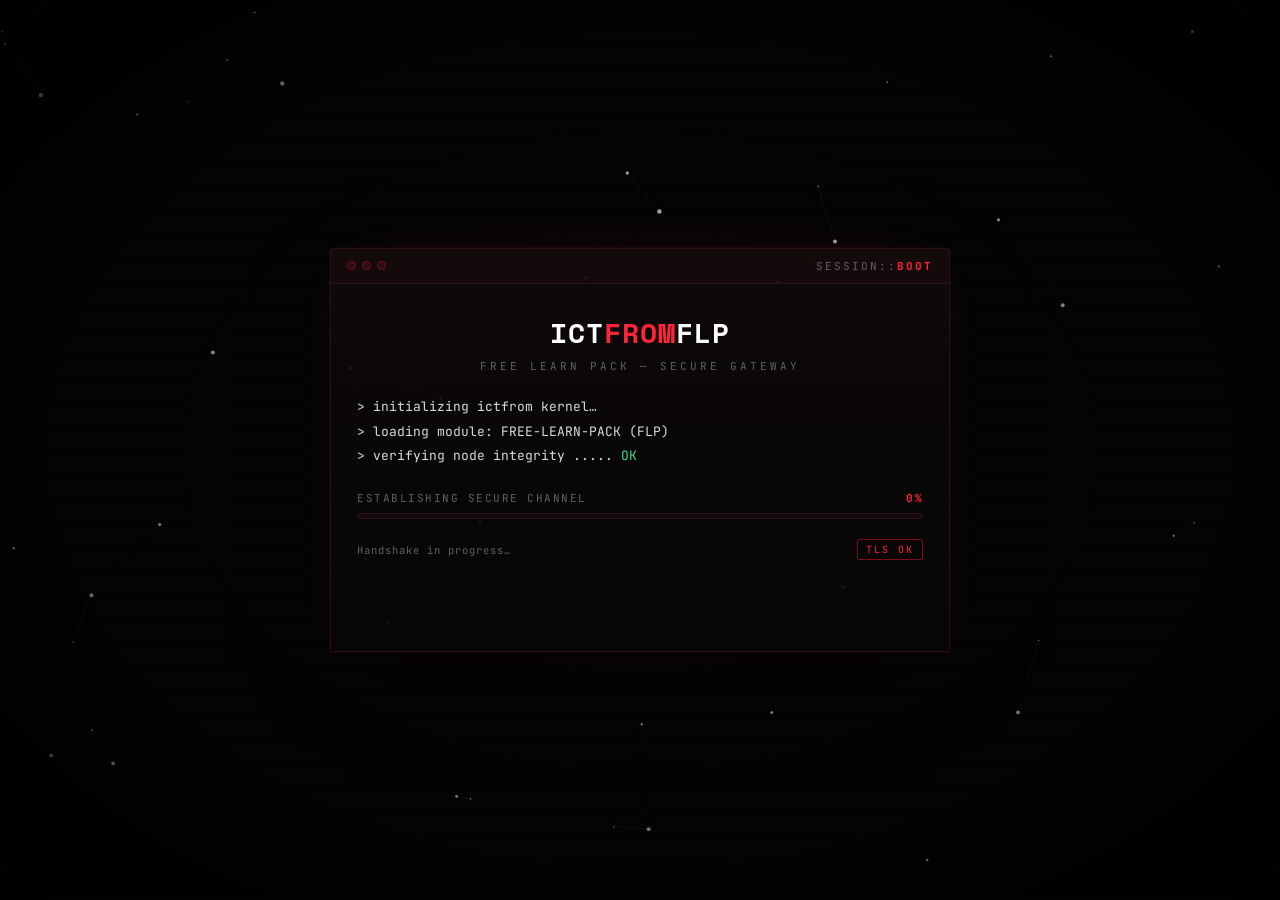
<file: index.html>
<!DOCTYPE html>
<html lang="si">
<head>
<meta charset="UTF-8">
<meta name="viewport" content="width=device-width, initial-scale=1.0">
<title>ictfrom | Initializing Secure Session</title>
<link rel="preconnect" href="https://fonts.googleapis.com">
<link href="https://fonts.googleapis.com/css2?family=Space+Mono:wght@400;700&family=JetBrains+Mono:wght@400;500;700&display=swap" rel="stylesheet">
  <link rel="icon" type="image/png" href="logo.png">
<style>
  :root{
    --bg:#050506;
    --panel:#0b0c0e;
    --red:#ff2438;
    --red-dim:#7a0d17;
    --red-glow:#ff4d5e;
    --text:#d7dade;
    --muted:#5c6169;
    --line:#2a1015;
  }
  *{margin:0;padding:0;box-sizing:border-box;}
  html,body{
    height:100%;
    background:var(--bg);
    font-family:'JetBrains Mono', monospace;
    color:var(--text);
    overflow:hidden;
  }
  canvas#net{
    position:fixed; inset:0; width:100%; height:100%; z-index:0;
  }
  .vignette{
    position:fixed; inset:0; z-index:1; pointer-events:none;
    background:radial-gradient(ellipse at center, transparent 35%, rgba(0,0,0,0.85) 100%);
  }
  .scanline{
    position:fixed; inset:0; z-index:2; pointer-events:none;
    background:repeating-linear-gradient(
      to bottom,
      rgba(255,255,255,0.015) 0px,
      rgba(255,255,255,0.015) 1px,
      transparent 1px,
      transparent 3px
    );
    mix-blend-mode:overlay;
  }

  .stage{
    position:relative; z-index:3;
    min-height:100vh;
    display:flex; align-items:center; justify-content:center;
    padding:24px;
  }

  .console{
    width:100%;
    max-width:620px;
    background:linear-gradient(180deg, rgba(15,10,11,0.9), rgba(7,5,6,0.95));
    border:1px solid var(--line);
    box-shadow:0 0 0 1px rgba(255,36,56,0.05), 0 30px 80px -20px rgba(0,0,0,0.8), 0 0 60px -30px rgba(255,36,56,0.25);
    border-radius:2px;
    overflow:hidden;
  }

  .console-bar{
    display:flex; align-items:center; justify-content:space-between;
    padding:10px 16px;
    border-bottom:1px solid var(--line);
    background:rgba(255,36,56,0.03);
  }
  .dots{display:flex; gap:6px;}
  .dot{width:9px;height:9px;border-radius:50%;background:#2a1015;border:1px solid var(--red-dim);}
  .console-title{
    font-size:11px; letter-spacing:2px; color:var(--muted); text-transform:uppercase;
  }
  .console-title b{color:var(--red);}

  .console-body{
    padding:28px 26px 24px;
    min-height:260px;
    display:flex; flex-direction:column;
  }

  .lines{
    font-size:13px; line-height:1.9;
    flex:1;
  }
  .lines .ln{
    opacity:0;
    white-space:pre-wrap;
    animation:reveal 0.15s forwards;
  }
  .lines .ok{color:#3ddc84;}
  .lines .tag{color:var(--red); font-weight:700;}
  .lines .dim{color:var(--muted);}
  .cursor{
    display:inline-block; width:7px; height:14px; background:var(--red);
    vertical-align:-2px; margin-left:2px;
    animation:blink 1s steps(1) infinite;
  }
  @keyframes reveal{ to{opacity:1;} }
  @keyframes blink{ 50%{opacity:0;} }

  .progress-wrap{
    margin-top:22px;
  }
  .progress-label{
    display:flex; justify-content:space-between;
    font-size:11px; color:var(--muted); letter-spacing:1.5px; text-transform:uppercase;
    margin-bottom:8px;
  }
  .progress-label span.pct{color:var(--red); font-weight:700;}
  .track{
    height:6px; background:#150a0c; border:1px solid var(--line); border-radius:2px; overflow:hidden;
    position:relative;
  }
  .fill{
    height:100%; width:0%;
    background:linear-gradient(90deg, var(--red-dim), var(--red), var(--red-glow));
    box-shadow:0 0 12px rgba(255,36,56,0.6);
    transition:width 0.15s linear;
  }

  .footer-row{
    display:flex; justify-content:space-between; align-items:center;
    margin-top:20px; font-size:10.5px; color:var(--muted); letter-spacing:1px;
  }
  .footer-row .badge{
    border:1px solid var(--red-dim); color:var(--red); padding:3px 8px; border-radius:2px; font-size:10px; letter-spacing:2px;
  }

  .headline{
    text-align:center; margin-bottom:22px;
  }
  .headline .brand{
    font-family:'Space Mono', monospace;
    font-size:28px; font-weight:700; letter-spacing:1px;
    color:#fff;
  }
  .headline .brand b{color:var(--red);}
  .headline .sub{
    margin-top:6px; font-size:11px; color:var(--muted); letter-spacing:3px; text-transform:uppercase;
  }

  .enter-btn{
    margin-top:22px;
    width:100%;
    padding:14px;
    background:var(--red);
    color:#0b0508;
    border:none;
    border-radius:2px;
    font-family:'JetBrains Mono', monospace;
    font-weight:700;
    letter-spacing:2px;
    font-size:13px;
    cursor:pointer;
    opacity:0;
    transform:translateY(6px);
    transition:opacity 0.4s ease, transform 0.4s ease, background 0.2s ease;
    pointer-events:none;
  }
  .enter-btn.show{ opacity:1; transform:translateY(0); pointer-events:auto; }
  .enter-btn:hover{ background:var(--red-glow); }

  @media (max-width:480px){
    .console-body{padding:20px 18px;}
    .headline .brand{font-size:22px;}
  }

  @media (prefers-reduced-motion: reduce){
    .lines .ln{animation:none; opacity:1;}
    .cursor{animation:none;}
  }
</style>
</head>
<body>

<canvas id="net"></canvas>
<div class="vignette"></div>
<div class="scanline"></div>

<div class="stage">
  <div class="console">
    <div class="console-bar">
      <div class="dots">
        <div class="dot"></div><div class="dot"></div><div class="dot"></div>
      </div>
      <div class="console-title">SESSION::<b>BOOT</b></div>
    </div>

    <div class="console-body">
      <div class="headline">
        <div class="brand">ICT<b>FROM</b>FLP</div>
        <div class="sub">Free Learn Pack &mdash; Secure Gateway</div>
      </div>

      <div class="lines" id="lines"></div>

      <div class="progress-wrap">
        <div class="progress-label">
          <span>Establishing secure channel</span>
          <span class="pct" id="pct">0%</span>
        </div>
        <div class="track"><div class="fill" id="fill"></div></div>
      </div>

      <div class="footer-row">
        <span id="status">Handshake in progress…</span>
        <span class="badge">TLS OK</span>
      </div>

      <button class="enter-btn" id="enterBtn">ENTER SECURE AREA →</button>
    </div>
  </div>
</div>

<script>
/* ---------- background network animation ---------- */
const canvas = document.getElementById('net');
const ctx = canvas.getContext('2d');
let w, h, nodes;

function resize(){
  w = canvas.width = window.innerWidth;
  h = canvas.height = window.innerHeight;
}
function initNodes(){
  const count = Math.min(70, Math.floor((w*h)/22000));
  nodes = Array.from({length:count}, () => ({
    x: Math.random()*w,
    y: Math.random()*h,
    vx: (Math.random()-0.5)*0.25,
    vy: (Math.random()-0.5)*0.25,
    r: Math.random()*1.6 + 0.6
  }));
}
window.addEventListener('resize', () => { resize(); initNodes(); });
resize(); initNodes();

function tick(){
  ctx.clearRect(0,0,w,h);
  for(const n of nodes){
    n.x += n.vx; n.y += n.vy;
    if(n.x<0||n.x>w) n.vx*=-1;
    if(n.y<0||n.y>h) n.vy*=-1;
  }
  for(let i=0;i<nodes.length;i++){
    for(let j=i+1;j<nodes.length;j++){
      const a=nodes[i], b=nodes[j];
      const dx=a.x-b.x, dy=a.y-b.y;
      const dist=Math.sqrt(dx*dx+dy*dy);
      if(dist<130){
        ctx.strokeStyle = `rgba(255,40,56,${(1-dist/130)*0.18})`;
        ctx.lineWidth=1;
        ctx.beginPath();
        ctx.moveTo(a.x,a.y); ctx.lineTo(b.x,b.y);
        ctx.stroke();
      }
    }
  }
  for(const n of nodes){
    ctx.beginPath();
    ctx.arc(n.x,n.y,n.r,0,Math.PI*2);
    ctx.fillStyle = 'rgba(255,255,255,0.65)';
    ctx.fill();
  }
  requestAnimationFrame(tick);
}
tick();

/* ---------- boot sequence terminal ---------- */
const bootLines = [
  { text: "> initializing ictfrom kernel…", cls:"dim" },
  { text: "> loading module: FREE-LEARN-PACK (FLP)", cls:"" },
  { text: "> verifying node integrity ..... <span class='ok'>OK</span>", cls:"" },
  { text: "> encrypting handshake with AES-256 ..... <span class='ok'>OK</span>", cls:"" },
  { text: "> <span class='tag'>SECURE ACCESS</span> point located", cls:"" },
  { text: "> redirecting to login gateway<span class='cursor'></span>", cls:"" },
];

const linesEl = document.getElementById('lines');
const fillEl = document.getElementById('fill');
const pctEl = document.getElementById('pct');
const statusEl = document.getElementById('status');
const enterBtn = document.getElementById('enterBtn');

// CHANGE THIS to your real login page path/URL
const LOGIN_URL = "index log.html";

let li = 0;
function addLine(){
  if(li >= bootLines.length) { startProgress(); return; }
  const div = document.createElement('div');
  div.className = 'ln';
  div.innerHTML = bootLines[li].text;
  linesEl.appendChild(div);
  li++;
  setTimeout(addLine, 420);
}
addLine();

function startProgress(){
  let p = 0;
  const iv = setInterval(() => {
    p += Math.random()*9 + 3;
    if(p >= 100){
      p = 100;
      clearInterval(iv);
      statusEl.textContent = "Connection secured. Ready.";
      enterBtn.classList.add('show');
      setTimeout(() => { window.location.href = LOGIN_URL; }, 1600);
    }
    fillEl.style.width = p + "%";
    pctEl.textContent = Math.floor(p) + "%";
  }, 180);
}

enterBtn.addEventListener('click', () => {
  window.location.href = LOGIN_URL;
});
</script>
  <script src="assets/spider-cursor.js"></script>
</body>
</html>
</file>
